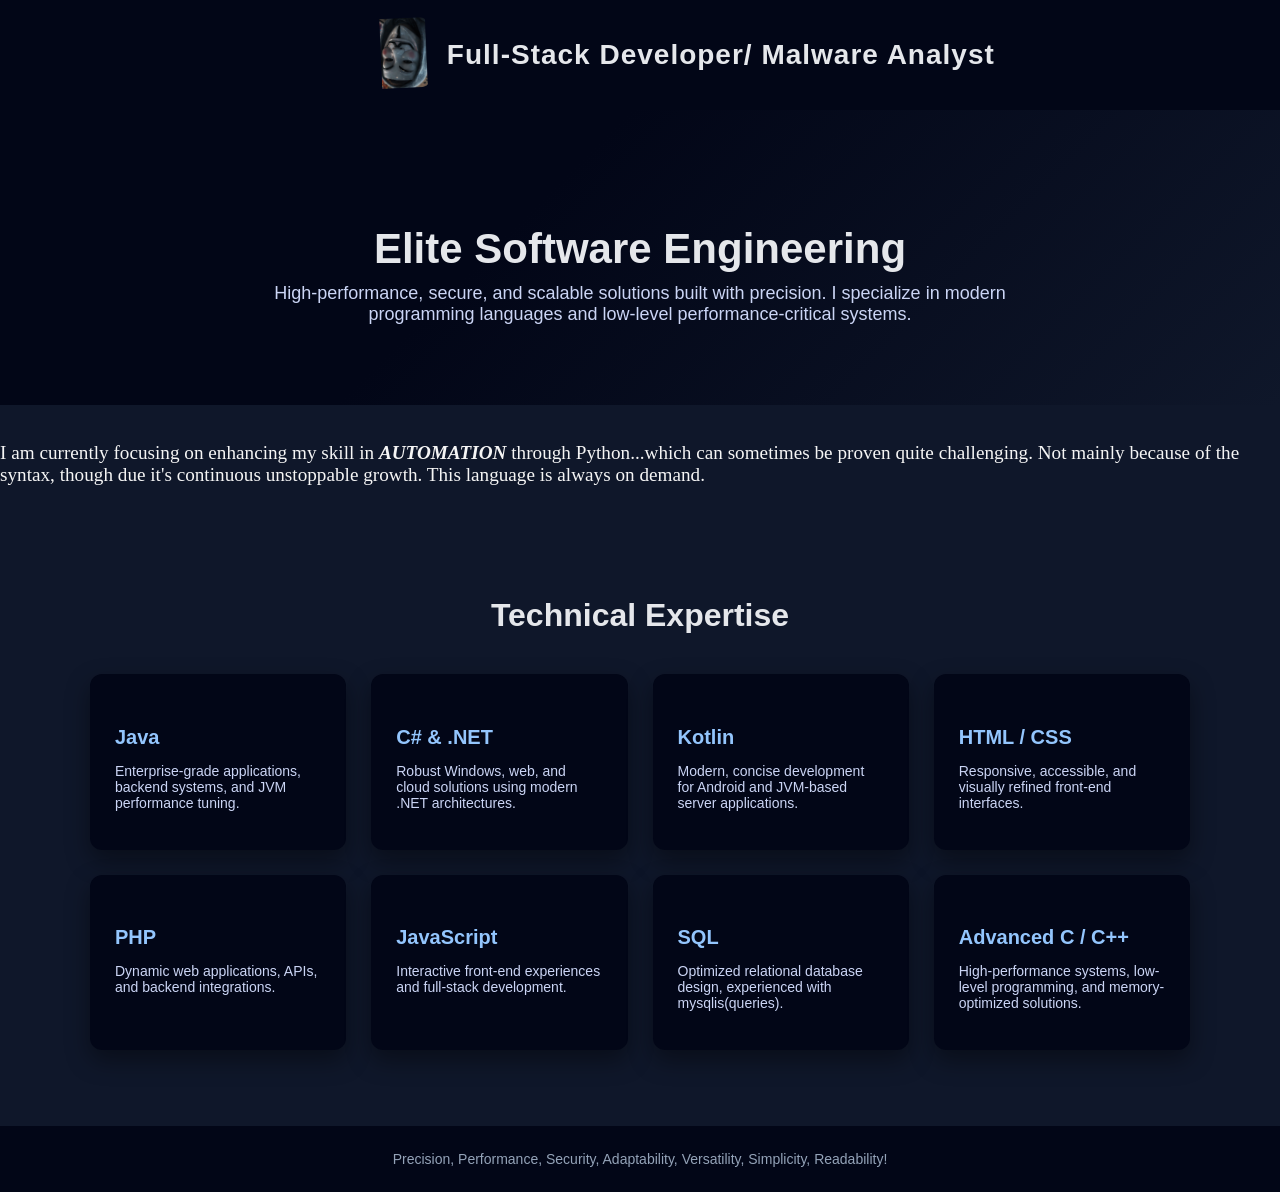
<file: index.html>
<!DOCTYPE html>
<html lang="en">

<head>
  <meta charset="UTF-8" />
  <meta name="viewport" content="width=device-width, initial-scale=1.0" />
  <title>Elite Development</title>
  <link rel="stylesheet" href="CSS\style.css">

<body>

  <header class="head">
    <img src="Logo/me.png" alt="Elite Developer" id="p" />
    <h1>Full-Stack Developer/ Malware Analyst</h1>
  </header>

  <section class="hero">
    <h2>Elite Software Engineering</h2>
    <p>
      High-performance, secure, and scalable solutions built with precision. I specialize in modern
      programming languages and low-level performance-critical systems.
    </p>
  </section><br>

  <div class="py">
    <p>I am currently focusing on enhancing my skill in <strong><i>AUTOMATION</i></strong> through Python...which can sometimes be 
      proven quite challenging. Not mainly because of the syntax, though due it's continuous unstoppable growth.
      This language is always on demand.</p>
  </div>

  <section class="skills">
    <h3>Technical Expertise</h3>
    <div class="skill-grid">
      <div class="card">
        <h4>Java</h4>
        <p>Enterprise-grade applications, backend systems, and JVM performance tuning.</p>
      </div>
      <div class="card">
        <h4>C# & .NET</h4>
        <p>Robust Windows, web, and cloud solutions using modern .NET architectures.</p>
      </div>
      <div class="card">
        <h4>Kotlin</h4>
        <p>Modern, concise development for Android and JVM-based server applications.</p>
      </div>
      <div class="card">
        <h4>HTML / CSS</h4>
        <p>Responsive, accessible, and visually refined front-end interfaces.</p>
      </div>
      <div class="card">
        <h4>PHP</h4>
        <p>Dynamic web applications, APIs, and backend integrations.</p>
      </div>
      <div class="card">
        <h4>JavaScript</h4>
        <p>Interactive front-end experiences and full-stack development.</p>
      </div>
      <div class="card">
        <h4>SQL</h4>
        <p>Optimized relational database design, experienced with mysqlis(queries).</p>
      </div>
      <div class="card">
        <h4>Advanced C / C++</h4>
        <p>High-performance systems, low-level programming, and memory-optimized solutions.</p>
      </div>
    </div>
  </section>
  <div>
    <p></p>
  </div>

  <footer>
    Precision, Performance, Security, Adaptability, Versatility, Simplicity, Readability!
  </footer>

  <script src="Javascript/rotate.js"></script>

</body>


</html>
</file>
